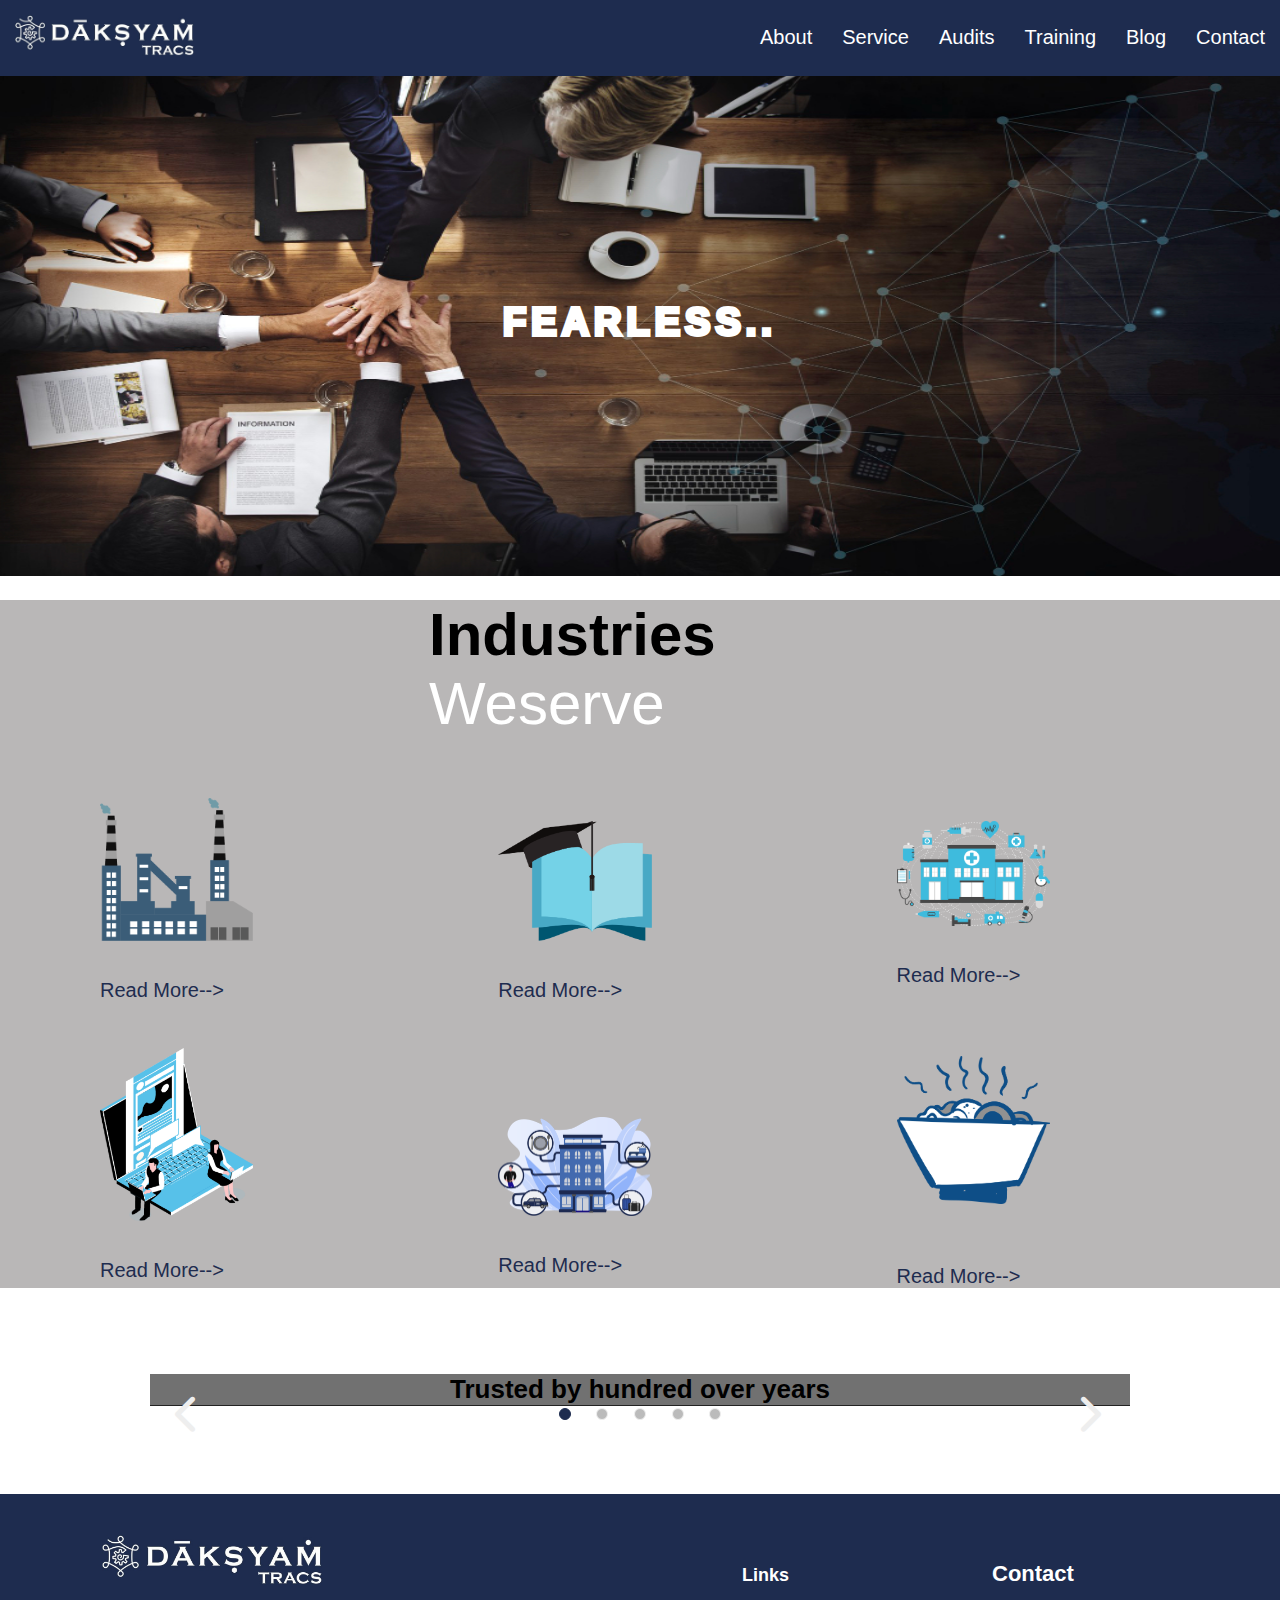
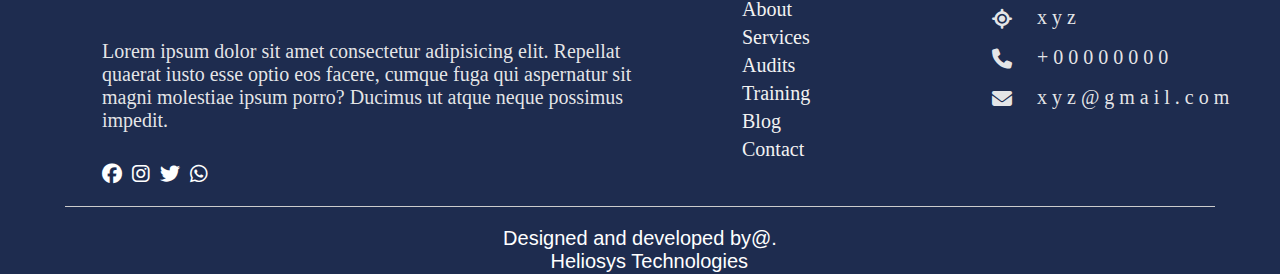
<file: index.html>
<!DOCTYPE html>
<html lang="en">

<head>
  <meta charset="UTF-8">
  <meta http-equiv="X-UA-Compatible" content="IE=edge">
  <meta name="viewport" content="width=device-width, initial-scale=1.0">
  <link rel="stylesheet" href="style.css">
  <link rel="stylesheet" href="https://cdnjs.cloudflare.com/ajax/libs/font-awesome/6.0.0-beta2/css/all.min.css"
    integrity="sha512-YWzhKL2whUzgiheMoBFwW8CKV4qpHQAEuvilg9FAn5VJUDwKZZxkJNuGM4XkWuk94WCrrwslk8yWNGmY1EduTA=="
    crossorigin="anonymous" referrerpolicy="no-referrer" />
</head>
<link rel="stylesheet" href="https://cdnjs.cloudflare.com/ajax/libs/font-awesome/6.2.0/css/all.min.css">

<body>

  <nav>
    <ul class='nav-bar'>
      <li><a href='#'><img class='logo' src="logo.jpg" /></a></li>
      <input type='checkbox' id='check' />
      <span class="menu">

        <li><a href="about us.html">About</a></li>
        <li><a href="service.html">Service</a></li>
        <li><a href="audit.html">Audits</a></li>
        <li><a href="training.html">Training</a></li>
        <li><a href="blog.html">Blog</a></li>
        <li><a href="contact us.html">Contact</a></li>

        <label for="check" class="close-menu"><i class="fas fa-times"></i></label>
      </span>
      <label for="check" class="open-menu"><i class="fas fa-bars"></i></label>
    </ul>
  </nav>





  <div class="slideshow-container">

    <div class="mySlides fade">
      <img src="xx.jpg" style="width:100%">
      <h1 class="h1"><b>Fearless..</b></h1>

    </div>

    <div class="mySlides fade">
    <img src="xx1.jpg" style="width:100%">
      <h1 class="h1"><b>Passionate..</b></h1>

    </div>

    <div class="mySlides fade">
     <img src="img3.jpg" style="width:100%">
      <h1 class="h1"><b>Experienced..</b></h1>
    </div>
</div>

   <div style="text-align:center" class="dot1">
    <span class="dot"></span>
    <span class="dot"></span>
    <span class="dot"></span>
  </div> 





<!-- 
  <div class="about-sec" id="about">
    <div class="about-img">
      <img src="img1.jpg">
    </div>
    <div class="about-intro">
      <h3>About Us</h3>
      <p>Lorem ipsum dolor sit amet, consectetur adipiscing elit. Phasellus imperdiet, nulla et dictum interdum,
        nisi lorem egestas vitae scel<span id="dots">...</span><span id="more">erisque enim ligula venenatis dolor.
          Maecenas nisl est, ultrices nec congue eget, auctor vitae massa. Fusce luctus vestibulum augue ut aliquet.
          Nunc sagittis dictum nisi, sed ullamcorper ipsum dignissim ac. In at libero sed nunc venenatis imperdiet sed
          ornare turpis. Donec vitae dui eget tellus gravida venenatis. Integer fringilla congue eros non fermentum. Sed
          dapibus pulvinar nibh tempor porta.</span></p>
      <button onclick="myFunction()" id="myBtn">Read more</button>
    </div>
  </div>

 -->

 



 <div class="container">
  <div class="heading">
    <h3>Industries <span>Weserve</span></h3>
  </div>
  <div class="box">
    
    <div class="dream">
      <img class="img1" src="img/rani logo (1).png">
      <br>
     <span class="r1"><a href="readmore">Read More--></a></span> 
     <br><br>
       <img class="img2" src="img/rani logo 2.png">
       <br>
       <span class="r1"><a href="readmore">Read More--></a></span> 
       </div>

      <div class="dream">
        <br>
      <img class="img3" src="img/rani logo3.png">
      <br>
      <span class="r1"><a href="readmore">Read More--></a></span> 
      <br><br><br><br><br>
       <img src="ho.png">
       <br>
       <span class="r1"><a href="readmore">Read More--></a></span> 
        
          
    </div>
    <div class="dream">
      <br>
      <img src="img/ranu logo5.png">
      <br>
      <span class="r1"><a href="readmore">Read More--></a></span> 
      <br><br><br>
       <img src="img/ranu logo6.png">
       <br><br>
       <span class="r1"><a href="readmore">Read More--></a></span> 
        </div>
      </div>
 </div>








 
<br><br>


<section class="testim" id="testim">
  <div class="wrap">

      <span id="right-arrow" class="arrow right fa fa-chevron-right"></span>
      <span id="left-arrow" class="arrow left fa fa-chevron-left"></span>

      <ul class="dots" id="testim-dots">
          <li class="dot active"></li>
          <li class="dot"></li>
          <li class="dot"></li>
          <li class="dot"></li>
          <li class="dot"></li>
      </ul>

      <div class="cont" id="testim-content">
<h1 class="test">Trusted by hundred <b>over years</b></h1>
          <div class="active">
              <div class="img"><img src="demo1.png"></div>
              <h2>ABC</h2>
              <p>Lorem ipsum dolor sit amet consectetur adipisicing elit. Voluptates quasi aliquid vel voluptatum
                  deleniti! Corrupti velit, porro facere facilis laboriosam accusantium, eos beatae maiores.</p>
          </div>
          
          <div>
              <div class="img"><img src="demo1.png"></div>
              <h2>XYZ</h2>
              <p>Lorem ipsum dolor sit amet consectetur adipisicing elit. Voluptates quasi aliquid vel voluptatum
                  deleniti! Corrupti velit, porro facere facilis laboriosam accusantium, eos beatae maiores.</p>
          </div>
          
          <div>
              <div class="img"><img src="demo2.png"></div>
              <h2>BBB</h2>
              <p>Lorem ipsum dolor sit amet consectetur adipisicing elit. Voluptates quasi aliquid vel voluptatum
                  deleniti! Corrupti velit, porro facere facilis laboriosam accusantium, eos beatae maiores.</p>
          </div>
          
          <div>
              <div class="img"><img src="demo3.png"></div>
              <h2>NKS</h2>
              <p>Lorem ipsum dolor sit amet consectetur adipisicing elit. Voluptates quasi aliquid vel voluptatum
                  deleniti! Corrupti velit, porro facere facilis laboriosam accusantium, eos beatae maiores.</p>
          </div>
          
          <div>
              <div class="img"><img src="demo1.png"></div>
              <h2>NSJ</h2>
              <p>Lorem ipsum dolor sit amet consectetur adipisicing elit. Voluptates quasi aliquid vel voluptatum
                  deleniti! Corrupti velit, porro facere facilis laboriosam accusantium, eos beatae maiores.</p>
          </div>
      </div>

  </div>
</section> 









































  <footer class="foo">
    <div class="container1">
      <div class="row">
        <div class="col" id="company">
          <img src="logo.jpg" alt="" class="logo">
          <p>
            Lorem ipsum dolor sit amet consectetur adipisicing elit. Repellat quaerat iusto esse optio eos facere,
            cumque
            fuga qui aspernatur sit magni molestiae ipsum porro? Ducimus ut atque neque possimus impedit.
          </p>
          <div class="social">
            <a href="https://www.facebook.com/"><i class="fab fa-facebook"></i></a>
            <a href="https://www.instagram.com/accounts/login/"><i class="fab fa-instagram"></i></a>
            <a href="https://twitter.com/i/flow/login"><i class="fab fa-twitter"></i></a>
            <a href="https://www.whatsapp.com/"><i class="fa-brands fa-whatsapp"></i></a>

          </div>
        </div>



        <div class="col" id="useful-links">
          <h3>Links</h3>
          <div class="links">
            <a href="#about">About</a>
            <a href="#Service">Services</a>
            <a href="#audits"> Audits</a>
            <a href="#training">Training</a>
            <a href="#blog">Blog</a>
            <a href="#contact">Contact</a>
          </div>
        </div>

        <div class="col" id="contact">
          <h2>Contact</h2>
          <div class="contact-details">
            <i class="fa fa-location"></i>
            <p>xyz</p>
          </div>
          <div class="contact-details">
            <i class="fa fa-phone"></i>
            <p>+00000000</p>
          </div>
          <br>
          <div class="contact-details">
            <i class="fa fa-envelope"></i>
            <p>xyz@gmail.com</p>
          </div>
        </div>
      </div>
    </div>
    <hr>
    <p class="copyright">Designed and developed by@.</p> <span class="link"><a href="https://www.heliosystechnologies.com"> Heliosys Technologies</a></span>
  </footer>
  <script src="script.js"></script>
</body>

</html>
</file>
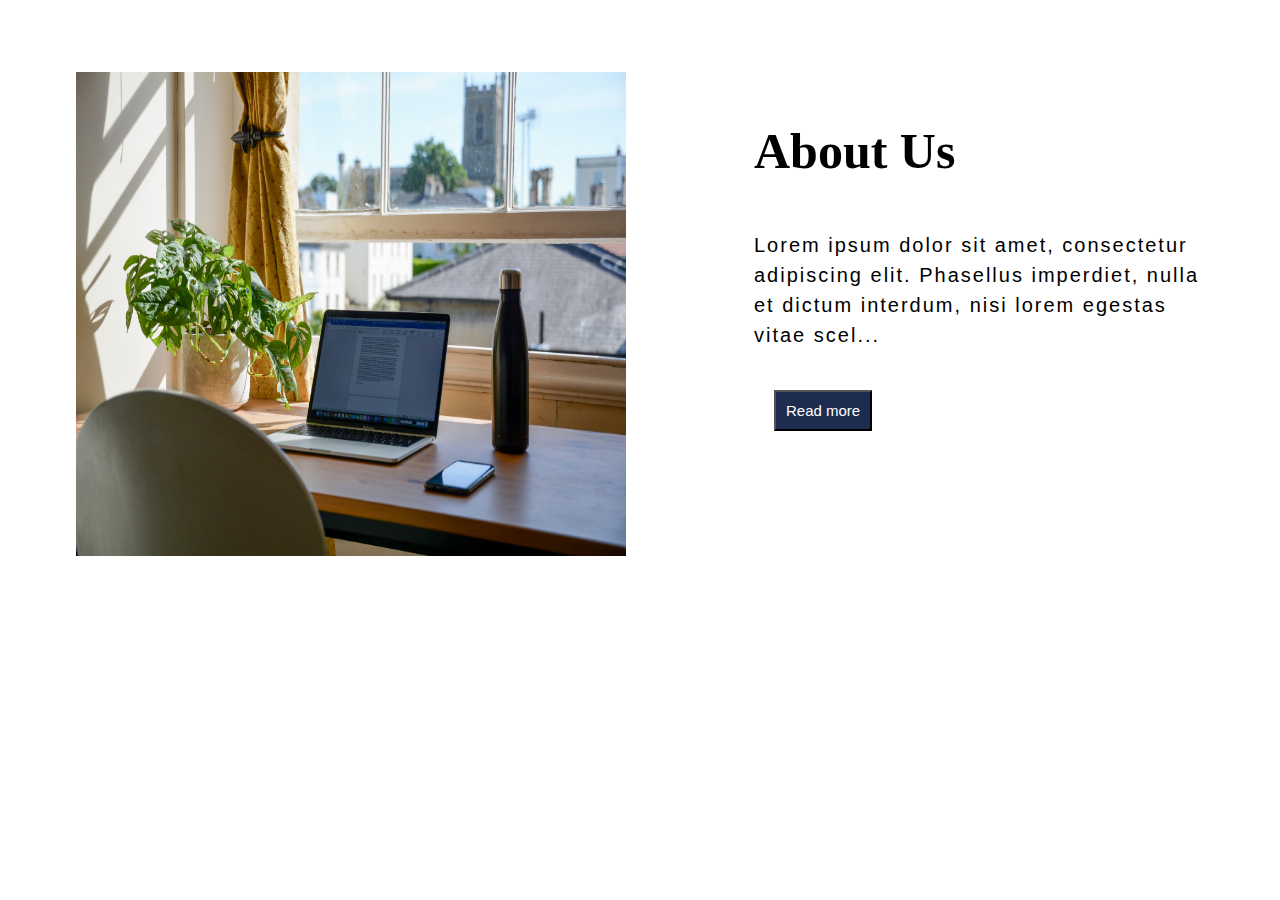
<file: about us.html>
<html>
    <head>
        <style>
 .about-sec {
    display: flex;
    padding: 4rem 0;
    width: 100%;
    justify-content: center;
    background-color:white;  
  }
  
  #more {display: none;}

  #myBtn{
    font-size: 15px;
    background-color: #1e2c4f;
    color: white;
    padding: 10px;
    font-weight: 100px;
    border-radius: 1px;
  margin: 20px;
   
  
  }

  .about-img {
    width: 550px;
    height: 550px;
    margin: 0 3rem;
  }
  
  .about-img img {
    height: 88%;
    width: 100%;
  }
  
  .about-intro {
    color: black;
    width: 450px;
    height: 450px;
  
    padding-left: 2rem;
    margin: 0 3rem;
  }
  
  .about-intro p {
    margin-top: 2rem;
    font-size: 20px;
    letter-spacing: 2px;
    line-height: 30px;
    right:50px;
    font-family: Helvetica;

    
  }
  
  h3{
    font-size: 50px;
  }
  
  @media only screen and (max-width: 768px) {
    .about-sec {
      flex-direction: column;
      align-items: center;
    }
  
    .about-img {
      width: 90%;
    }
  
    .about-intro {
      width: 100%;
      height: 100%;
      
      border-left: none;
      padding: 1rem;
      margin-top: 2rem;
    }
  
    .about-intro h3,
    p {
      width: 80%;
    }
  
    .about-intro p {
      font-size: 12px;
    }
  
  
  }

 </style>
    </head>


 

<body>


  <div class="about-sec" id="about">
    <div class="about-img">
      <img src="img1.jpg">
    </div>
    <div class="about-intro">
      <h3>About Us</h3>
      <p>Lorem ipsum dolor sit amet, consectetur adipiscing elit. Phasellus imperdiet, nulla et dictum interdum,
        nisi lorem egestas vitae scel<span id="dots">...</span><span id="more">erisque enim ligula venenatis dolor.
          Maecenas nisl est, ultrices nec congue eget, auctor vitae massa. Fusce luctus vestibulum augue ut aliquet.
          Nunc sagittis dictum nisi, sed ullamcorper ipsum dignissim ac. In at libero sed nunc venenatis imperdiet sed
          ornare turpis. Donec vitae dui eget tellus gravida venenatis. Integer fringilla congue eros non fermentum. Sed
          dapibus pulvinar nibh tempor porta.</span></p>
      <button onclick="myFunction()" id="myBtn">Read more</button>
    </div>
  </div>
</body>
<script>
    
    function myFunction() {
        var dots = document.getElementById("dots");
        var moreText = document.getElementById("more");
        var btnText = document.getElementById("myBtn");
      
        if (dots.style.display === "none") {
          dots.style.display = "inline";
          btnText.innerHTML = "Read more"; 
          moreText.style.display = "none";
        } else {
          dots.style.display = "none";
          btnText.innerHTML = "Read less"; 
          moreText.style.display = "inline";
        }
      }
</script>

  </html>
</file>
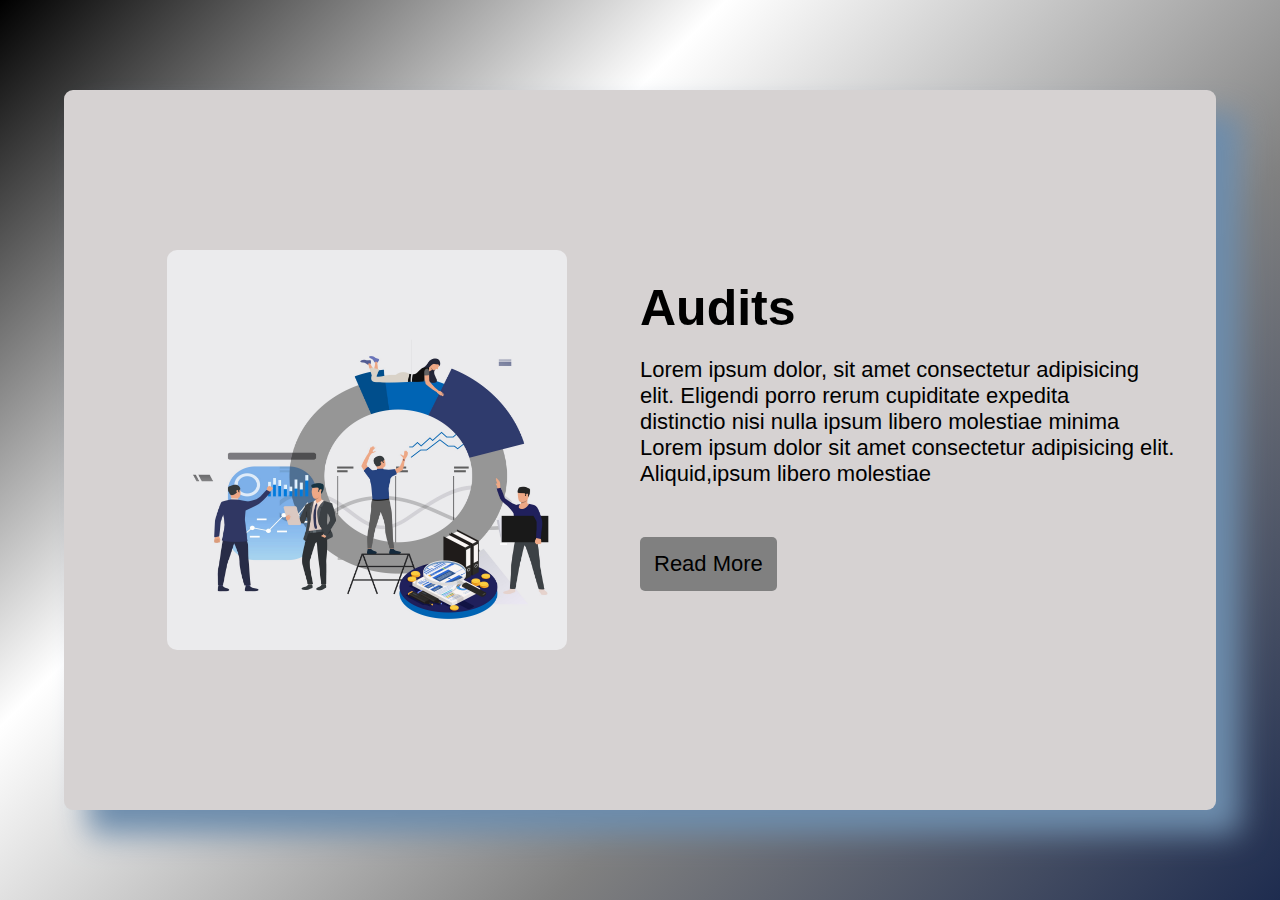
<file: audit.html>
<!DOCTYPE html>
<html lang="en">
<head>
    <meta charset="UTF-8">
    <meta http-equiv="X-UA-Compatible" content="IE=edge">
    <meta name="viewport" content="width=device-width, initial-scale=1.0">
   
    <style>
        @import url('https://fonts.googleapis.com/css2?family=Roboto:wght@300;400;500;700&display=swap');
*{
    padding: 0;
    margin: 0;
    box-sizing: border-box;
    font-family: 'Arial', sans-serif;
}
.wrapper{
    position: relative;
    display: flex;
    justify-content: center;
    align-items: center;
}
.background-container{
    width: 100%;
    min-height: 100vh;
    display: flex; 
}
.bg-1{
    flex: 1;
    background: linear-gradient(135deg,black,white,grey, #1e2c4f);
}


.about-container{
    width: 85%;
    min-height: 80vh;
    position: absolute;
    background-color: rgb(214, 210, 210);
    box-shadow: 24px 24px 30px #6d8dad;
    display: flex;
    justify-content: center;
    align-items: center;
    padding: 20px 40px;
    border-radius: 9px;
}
.image-container{
    flex: 1;
    display: flex;
    justify-content: center;
    align-items: center;
}
.image-container img {
    width: 500px;
    height: 500px;
    margin: 20px;
    border-radius: 10px;
    margin-right: 30px;
}
.text-container{
    flex: 1;
    display: flex;
    justify-content: center;
    align-items: flex-start;
    flex-direction: column;
    font-size: 22px;
}
.text-container h1{
    font-size: 70px;
    padding: 20px 0px;
}
.text-container a{
    text-decoration: none;
    padding: 12px;
    margin: 50px 0px;
    background-color: grey;
    border: 2px solid transparent;
    color: black;
    border-radius: 5px;
    transition: .3s all ease;
}
.text-container a:hover{
    background-color: transparent;
    color: black;

}
@media screen and (max-width: 1600px){
    .about-container{
        width: 90%;
    }
    .image-container img{
        width: 400px;
        height: 400px;
    }
    .text-container h1{
        font-size: 50px;
    }
}
@media screen and (max-width: 1100px){
    .about-container{
        flex-direction: column;
    }
    .image-container img{
        width: 300px;
        height: 300px;
    }
    .text-container {
        align-items: center;
    }
}
    </style>
</head>
<body>
    <div class="wrapper">

        <div class="background-container">
            <div class="bg-1"></div>
          
    
        </div>
        <div class="about-container">
            
            <div class="image-container">
                <img src="img/rani2.jpg" alt="">
                
            </div>

            <div class="text-container">
                <h1>Audits</h1>
                <p>Lorem ipsum dolor, sit amet consectetur adipisicing elit. Eligendi porro rerum cupiditate expedita <br> distinctio nisi nulla ipsum libero molestiae minima Lorem ipsum dolor sit amet consectetur adipisicing elit. Aliquid,ipsum libero molestiae</p>
                <a href="">Read More</a>
            </div>
            
        </div>
    </div>
    

</body>
</html>
</file>
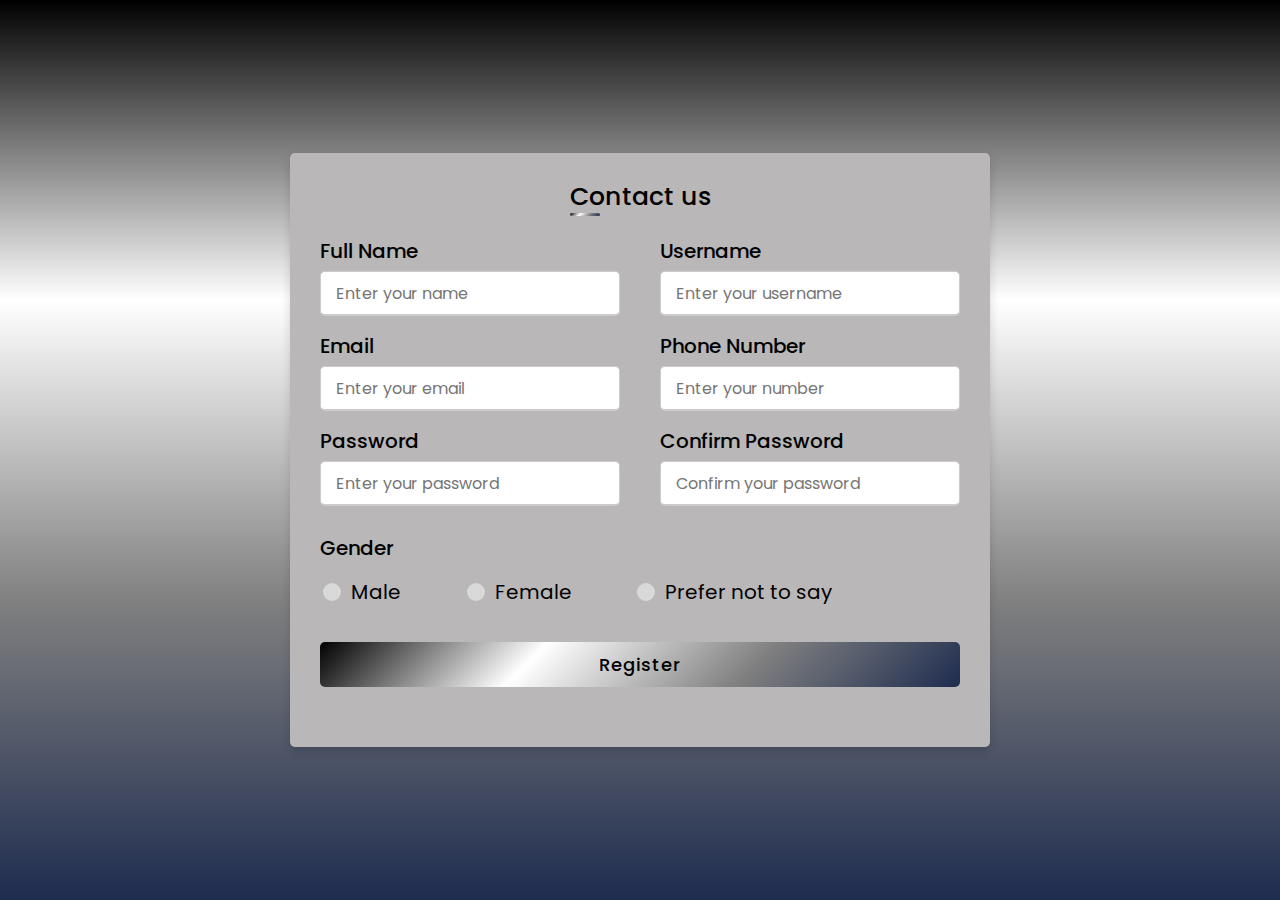
<file: contact us.html>
<!DOCTYPE html>

<html lang="en" dir="ltr">
  <head>
    <style>
        @import url('https://fonts.googleapis.com/css2?family=Poppins:wght@200;300;400;500;600;700&display=swap');
*{
  margin: 0;
  padding: 0;
  box-sizing: border-box;
  font-family: 'Poppins',sans-serif;
}
body{
  height: 100vh;
  display: flex;
  justify-content: center;
  align-items: center;
  padding: 10px;
  background: linear-gradient(black,white,grey, #1e2c4f);
}
.container{
  max-width: 700px;
  width: 100%;
  background-color: #fff;
  padding: 25px 30px;
  border-radius: 5px;
  box-shadow: 0 5px 10px rgba(0,0,0,0.15);
}
.container .title{
  font-size: 25px;
  font-weight: 500;
  position: relative;
}
.container .title::before{
  content: "";
  position: absolute;
  left: 0;
  bottom: 0;
  height: 3px;
  width: 30px;
  border-radius: 5px;
  background: linear-gradient(135deg, black,white,grey, #1e2c4f);
}
.content form .user-details{
  display: flex;
  flex-wrap: wrap;
  justify-content: space-between;
  margin: 20px 0 12px 0;
}
form .user-details .input-box{
  margin-bottom: 15px;
  width: calc(100% / 2 - 20px);
}
form .input-box span.details{
  display: block;
  font-weight: 500;
  margin-bottom: 5px;
}
.user-details .input-box input{
  height: 45px;
  width: 100%;
  outline: none;
  font-size: 16px;
  border-radius: 5px;
  padding-left: 15px;
  border: 1px solid #ccc;
  border-bottom-width: 2px;
  transition: all 0.3s ease;
}
.user-details .input-box input:focus,
.user-details .input-box input:valid{
  border-color: #9b59b6;
}
 form .gender-details .gender-title{
  font-size: 20px;
  font-weight: 500;
 }
 form .category{
   display: flex;
   width: 80%;
   margin: 14px 0 ;
   justify-content: space-between;
 }
 form .category label{
   display: flex;
   align-items: center;
   cursor: pointer;
 }
 form .category label .dot{
  height: 18px;
  width: 18px;
  border-radius: 50%;
  margin-right: 10px;
  background: #d9d9d9;
  border: 5px solid transparent;
  transition: all 0.3s ease;
}
 #dot-1:checked ~ .category label .one,
 #dot-2:checked ~ .category label .two,
 #dot-3:checked ~ .category label .three{
   background: #9b59b6;
   border-color: #d9d9d9;
 }
 form input[type="radio"]{
   display: none;
 }
 form .button{
   height: 45px;
   margin: 35px 0
   

 }
 form .button input{
   height: 100%;
   width: 100%;
   border-radius: 5px;
   border: none;
   color: black;
   font-size: 18px;
   font-weight: 500;
   letter-spacing: 1px;
   cursor: pointer;
   transition: all 0.3s ease;
   background: linear-gradient(135deg,black,white,grey, #1e2c4f);
 }
 form .button input:hover{
 
  background: linear-gradient(-135deg,black,white,grey, #1e2c4f);
  }
 @media(max-width: 584px){
 .container{
  max-width: 100%;
}
form .user-details .input-box{
    margin-bottom: 15px;
    width: 100%;
  }
  form .category{
    width: 100%;
  }
  .content form .user-details{
    max-height: 300px;
    overflow-y: scroll;
  }
  .user-details::-webkit-scrollbar{
    width: 5px;
  }
  }
  @media(max-width: 459px){
  .container .content .category{
    flex-direction: column;
  }
}

        </style>
    <meta charset="UTF-8">
   
    <link rel="stylesheet" href="style.css">
     <meta name="viewport" content="width=device-width, initial-scale=1.0">
   </head>
<body>
  <div class="container">
    <div class="title">Contact us</div>
    <div class="content">
      <form action="#">
        <div class="user-details">
          <div class="input-box">
            <span class="details">Full Name</span>
            <input type="text" placeholder="Enter your name" required>
          </div>
          <div class="input-box">
            <span class="details">Username</span>
            <input type="text" placeholder="Enter your username" required>
          </div>
          <div class="input-box">
            <span class="details">Email</span>
            <input type="text" placeholder="Enter your email" required>
          </div>
          <div class="input-box">
            <span class="details">Phone Number</span>
            <input type="text" placeholder="Enter your number" required>
          </div>
          <div class="input-box">
            <span class="details">Password</span>
            <input type="text" placeholder="Enter your password" required>
          </div>
          <div class="input-box">
            <span class="details">Confirm Password</span>
            <input type="text" placeholder="Confirm your password" required>
          </div>
        </div>
        <div class="gender-details">
          <input type="radio" name="gender" id="dot-1">
          <input type="radio" name="gender" id="dot-2">
          <input type="radio" name="gender" id="dot-3">
          <span class="gender-title">Gender</span>
          <div class="category">
            <label for="dot-1">
            <span class="dot one"></span>
            <span class="gender">Male</span>
          </label>
          <label for="dot-2">
            <span class="dot two"></span>
            <span class="gender">Female</span>
          </label>
          <label for="dot-3">
            <span class="dot three"></span>
            <span class="gender">Prefer not to say</span>
            </label>
          </div>
        </div>
        <div class="button">
          <input type="submit" value="Register">
        </div>
      </form>
    </div>
  </div>

</body>
</html>
</file>
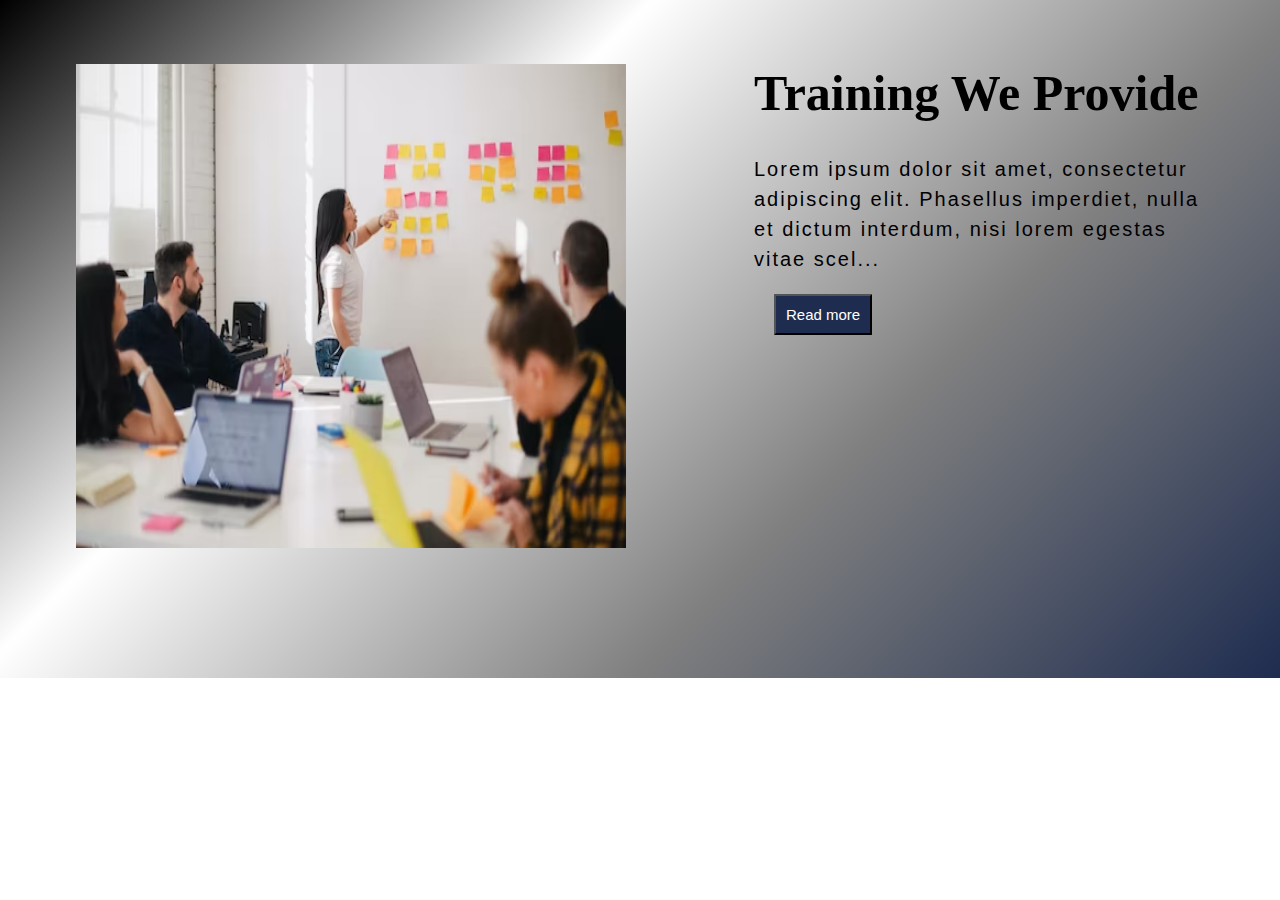
<file: training.html>
<html>
    <head>
        <style>
            *{
                padding: 0px;
                margin: 0px;
            }
 .about-sec {
    display: flex;
    padding: 4rem 0;
    width: 100%;
    justify-content: center;
    background: linear-gradient(135deg,black,white,grey, #1e2c4f);
  }
  
  #more {display: none;}

  #myBtn{
    font-size: 15px;
    background-color: #1e2c4f;
    color: white;
    padding: 10px;
    font-weight: 100px;
    border-radius: 1px;
  margin: 20px;
   
  
  }

  .about-img {
    width: 550px;
    height: 550px;
    margin: 0 3rem;
  }
  
  .about-img img {
    height: 88%;
    width: 100%;
  }
  
  .about-intro {
    color: black;
    width: 450px;
    height: 450px;
  
    padding-left: 2rem;
    margin: 0 3rem;
  }
  
  .about-intro p {
    margin-top: 2rem;
    font-size: 20px;
    letter-spacing: 2px;
    line-height: 30px;
    right:50px;
    font-family: Helvetica;

    
  }
  
  h3{
    font-size: 50px;
  }
  
  @media only screen and (max-width: 768px) {
    .about-sec {
      flex-direction: column;
      align-items: center;
    }
  
    .about-img {
      width: 90%;
    }
  
    .about-intro {
      width: 100%;
      height: 100%;
      
      border-left: none;
      padding: 1rem;
      margin-top: 2rem;
    }
  
    .about-intro h3,
    p {
      width: 80%;
    }
  
    .about-intro p {
      font-size: 12px;
    }
  
  
  }

 </style>
    </head>


 

<body>


  <div class="about-sec" id="about">
    <div class="about-img">
      <img src="tran.jpg">
    </div>
    <div class="about-intro">
      <h3>Training We Provide</h3>
      <p>Lorem ipsum dolor sit amet, consectetur adipiscing elit. Phasellus imperdiet, nulla et dictum interdum,
        nisi lorem egestas vitae scel<span id="dots">...</span><span id="more">erisque enim ligula venenatis dolor.
          Maecenas nisl est, ultrices nec congue eget, auctor vitae massa. Fusce luctus vestibulum augue ut aliquet.
          Nunc sagittis dictum nisi, sed ullamcorper ipsum dignissim ac. In at libero sed nunc venenatis imperdiet sed
          ornare turpis. Donec vitae dui eget tellus gravida venenatis. Integer fringilla congue eros non fermentum. Sed
          dapibus pulvinar nibh tempor porta.</span></p>
      <button onclick="myFunction()" id="myBtn">Read more</button>
    </div>
  </div>
</body>
<script>
    
    function myFunction() {
        var dots = document.getElementById("dots");
        var moreText = document.getElementById("more");
        var btnText = document.getElementById("myBtn");
      
        if (dots.style.display === "none") {
          dots.style.display = "inline";
          btnText.innerHTML = "Read more"; 
          moreText.style.display = "none";
        } else {
          dots.style.display = "none";
          btnText.innerHTML = "Read less"; 
          moreText.style.display = "inline";
        }
      }
</script>

  </html>
</file>
<file: style.css>
* {
    padding: 0px;
    margin: 0px;
    box-sizing: border-box;
  }
  
  body {
    font-family:sans-serif;
    font-size: 20px;
  }

  .logo {
    width: 25%;
  }

  .nav-bar {
    width: 100%;
    display: flex;
    justify-content: space-between;
    align-items: center;
    list-style: none;
    position: relative;
    background-color:  #1e2c4f;
    padding: 15px;
  
    
  }
.logo img {width: 140px;}
.menu {display: flex;}
.menu li {padding-left: 30px;}
.menu li a {
    display: inline-block;
    text-decoration: none;
    color: var(--color1);
    text-align: center;
    transition: 5mm ease-in-out;
    position: relative;
    color: white;
}

.menu li a::after {
    content: "";
    position: absolute;
    bottom: 0;
    left: 0;
    width: 0;
    height: 1px;
    background-color:  white;
    transition: 0.15s ease-in-out;
}

.menu li a:hover:after {width: 100%;}
.open-menu , .close-menu {
    position: absolute;
    color: var(--color1);
    cursor: pointer;
    font-size: 1.5rem;
    display: none;
}
.open-menu {
    top: 60%;
    right: 50px;
    transform: translateY(-50%);
    color: white;
}
.close-menu {
    top: 20px;
    right: 20px;
    color: white;
}
#check {display: none;}
@media(max-width: 610px){
    .menu {
        flex-direction: column;
        align-items: center;
        justify-content: center;
        width: 80%;
        height: 100vh;
        position: fixed;
        top: 0;
        right: -100%;
        z-index: 999;
        background-color:  rgb(52, 45, 80);;
        transition: all 0.2s ease-in-out;
    }
    .menu li {margin-top: 40px;}
    .menu li a {padding: 10px;}
    .open-menu , .close-menu {display: block;}
    #check:checked ~ .menu {right: 0;}
}




.slideshow-container {
    max-width: 100%;
    position: relative;
    margin: auto;
    
  }
  .mySlides img{
    width: 100%;
    height: 500px;
  }
 .h1{
  font-size: 38px;
  font-weight: 5px;
  color: white;
  justify-content: center;
  text-align: center;
  position: relative;
  -webkit-text-stroke: 0.3vw white;
  text-transform: uppercase;
   bottom: 280px;
   letter-spacing: 5px;
 }

 @media screen and (max-width: 300px){
.h1{
  text-align: center;
       flex-direction: column;
       background-color:rgb(200, 214, 213);

       width:44% ;
      
       font: bold 16px sans-serif;
       padding: 40px 40px 50px 40px;
       margin-top: 40px;
       margin-right: 80px;
}
 }
  
 
  
  .dot {
    height: -1px;
    width: 18px;
    margin: 3px;
    background-color: #bbb;
    border-radius: 50%;
    display: inline-block;
    bottom:280px ;
    transition: background-color 0.6s ease;
  }
  .dot1{

    margin-bottom: 1px;
    margin-top: -3rem;
  }
  
  .active {
    background-color: #717171;
    
  }
  
 
  .fade {
    animation-name: fade;
    animation-duration: 1.5s;
  }
  
  @keyframes fade {
    from {opacity: .4} 
    to {opacity: 1}
  }
  
  
  @media only screen and (max-width: 300px) {
    .text {font-size: 11px}
  }






/* 
  .about-sec {
    display: flex;
    padding: 4rem 0;
    width: 100%;
    justify-content: center;
    background-color:white;  
  }
  
  #more {display: none;}

  #myBtn{
    font-size: 15px;
    background-color: #1e2c4f;
    color: white;
    padding: 10px;
    font-weight: 100px;
    border-radius: 1px;
  margin: 20px;
   
  
  }

  .about-img {
    width: 550px;
    height: 550px;
    margin: 0 3rem;
  }
  
  .about-img img {
    height: 88%;
    width: 100%;
  }
  
  .about-intro {
    color: black;
    width: 450px;
    height: 450px;
  
    padding-left: 2rem;
    margin: 0 3rem;
  }
  
  .about-intro p {
    margin-top: 2rem;
    font-size: 20px;
    letter-spacing: 2px;
    line-height: 30px;
    right:50px;
    font-family: Helvetica;

    
  }
  
  h3{
    font-size: 50px;
  }
  
  @media only screen and (max-width: 768px) {
    .about-sec {
      flex-direction: column;
      align-items: center;
    }
  
    .about-img {
      width: 90%;
    }
  
    .about-intro {
      width: 100%;
      height: 100%;
      
      border-left: none;
      padding: 1rem;
      margin-top: 2rem;
    }
  
    .about-intro h3,
    p {
      width: 80%;
    }
  
    .about-intro p {
      font-size: 12px;
    }
  
  
  } 

 */

 .container{
  width: 100%;
  margin: 0 auto;
  background-color: #b9b7b7;
  display: flex;
  justify-content: center;
  align-items: center;
  flex-direction: column;
}

 .container .heading{
  width: 50%;
  padding-bottom: 50px;
}
.container .heading h3{
  font-size: 3em;
  font-weight: bolder;
  padding-bottom: 10px;
  justify-content: center;
  
  margin-left: 109px;
}


.container .heading h3 span{
  font-weight: 100;
  color: white;
}


.container .box{
 display: flex;
 flex-direction: row;
 justify-content: space-between;
 margin-left: 100px;
}

.r1 a{
  font-size: 20px;
  color: #1e2c4f;
  text-decoration: none;
  text-align: center;
  justify-content: center;
}


.container .box .dream{
  display: flex;
  flex-direction: column;
  width: 32.5%;
}

.container .box .dream img{
  width: 40%;
  padding-bottom: 15px;
  border-radius: 5px;
  justify-content: center;
  margin-right: 25%;
  text-align: center;
}

.container .btn{
  margin: 40px 0 70px 0;
  background: #222;
  padding: 15px 40px ;
  border-radius: 5px;
}

.container .btn a{
 color: #fff;
 font-size: 1.2em;
 text-decoration: none;
 font-weight: bolder;
 letter-spacing: 3px;
}

@media only screen and (max-width: 769px){
    .container .box{
   flex-direction: column;
  }

.container .box .dream{
  width: 100%;
}





}

@media only screen and (max-width: 643px){
.container .heading{
  width: 100%;
}
.container .heading h3{
  font-size: 1em;

}

}









mmmm
.testim{
  width: 100%;
  position: absolute;
  top: 150%;
  transform: translateY(-50%);
  
}
  .test{
  font-size: 26px;
  text-align: center;
  justify-content: center;
  margin-bottom: 48px;
  border-bottom: 1px solid #222;
 } 
.testim .wrap{
  position: relative;
  width: 100%;
  max-width: 1020px;
  padding: 40px 20px;
  margin: auto;
  
}
.testim .arrow{
  display: block;
  position: absolute;
  color: #eee;
  cursor: pointer;
  font-size: 2em;
  top: 50%;
  transform: translateY(-50%);
  transition: all .3s ease-in-out;
  padding: 5px;
  z-index: 22222222;
}
.testim .arrow:before{
  cursor: pointer;
}
.testim .arrow.left{
  left: 40px;
}
.testim .arrow.right{
  right: 44px;
}
.testim .arrow:hover{
  color: #1e2c4f;
}
.testim .dots{
  text-align: center;
  position: absolute;
  width: 100%;
  bottom: -200px;
  left: 0;
  display: block;
  z-index: 3333;
  height: 12px;
}
.testim .dots .dot{
  list-style-type: none;
  display: inline-block;
  width: 12px;
  height: 12px;
  border-radius: 50%;
  border: 1px solid #eee;
  margin: 0 10px;
  cursor: pointer;
  transition: all .5s ease-in-out;
  position: relative;
}
.testim .dots .dot.active,
.testim .dots .dot:hover{
background: #1e2c4f;
border-color:  #1e2c4f;
}

.testim .dots .dot.active{
  animation: testim-scale .5s ease-in-out forwards;
}
.testim .cont{
  position: relative;
  overflow: hidden;
}
.testim .cont > div{
  text-align: center;
  position: absolute;
  top: 0;
  left: 0;
  padding: 0 0 70px 0;
  opacity: 0;
}
.testim .cont > div.inactive{
  opacity: 1;
}
.testim .cont > div.active{
  
  position: relative;
  opacity: 1;
  
}
.testim .cont div .img img{
  display: block;
  width: 100px;
  height: 100px;
  margin: auto;
  border-radius: 50%;
}
.testim .cont div h2{
  color: black;
  font-size: 1em;
  margin: 15px 0;
}
.testim .cont div p{
  font-size: 1.15em;
  color: #eee;
  width: 80%;
  margin: auto;
}

.testim .cont div.active .img img{
  animation: testim-show .5s ease-in-out forwards;
}
.testim .cont div.active h2{
  animation: testim-content-in .4s ease-in-out forwards;
}
.testim .cont div.active p {
  animation: testim-content-in .5s ease-in-out forwards;
}
.testim .cont div.inactive .img img{
  animation: testim-hide .5s ease-in-out forwards;
}
.testim .cont div.inactive h2{
  animation: testim-content-out .4s ease-in-out forwards;
}
.testim .cont div.inactive p {
  animation: testim-content-out .5s ease-in-out forwards;
}

@keyframes testim-scale {
  0% {
      box-shadow: 0px 0px 0px 0px #eee;
  }
  35% {
      box-shadow: 0px 0px 10px 5px #eee;
  }
  70% {
      box-shadow: 0px 0px 10px 5px #ea830e;
  }
  100% {
      box-shadow: 0px 0px 0px 0px #ea830e;
  }
}

@keyframes testim-content-in {
  from {
      opacity: 0;
      transform: translateY(100%);
  }
  to {
      opacity: 1;
      transform: translateY(0);
  }
}
@keyframes testim-content-out {
  from {
      opacity: 1;
      transform: translateY(0);
  }
  to {
      opacity: 0;
      transform: translateY(-100%);
  }
}
@keyframes testim-show {
  from {
      opacity: 0;
      transform: scale(0);
  }
  to {
      opacity: 1;
      transform: scale(1);
  }
}
@keyframes testim-hide {
  from {
      opacity: 1;
      transform: scale(1);
  }
  to {
      opacity: 0;
      transform: scale(0);
  }
}


@media all and (max-width: 300px) {
  body {
      font-size: 14px;
  }
}
@media all and (max-width: 500px) {
  .testim .arrow{
      font-size: 1.5rem;
  }
  .testim .cont div p{
      line-height: 25px;
  }
} 

































































  


  .b-footer {
    
    width: 100vw;
    padding: 20px 0;
    text-align: center;
    height: 25%;
    }
    

   footer{
    background-color: #1e2c4f;
    position: relative;
    width: 100%;
    
    min-height:5%;
    padding: 1px;
}

.container1 {
   max-width: 1140px;
   margin: 0 auto;
   
   display: flex;
   justify-content: center;
   align-items: center;
   flex-direction: column;
}

.container p{
  font-size: 18px;
}
.row{
   display: flex;
   justify-content: space-between;
   align-items: center;
}

.col{
   min-width: 250px;
   color:#f2f2f2f2;
   font-family: poppins;
   padding:0 2rem;
}
.col .logo{
   width: 220px;
   margin-bottom:50px;
   margin-top: 40px;
}
.col h3{
   color:white;
   margin-bottom: 12px;
   position: relative;
   cursor: pointer;
   font-size: 18px;
   font-family: Helvetica;
   margin-top: 50px;

}

.col h2{
  color:white;
  margin-bottom: 12px;
  position: relative;
  cursor: pointer;
  font-size: 22px;
  font-family: Helvetica;

}




 .h3 {
    font-size: 8px;
}

.col h3::after{
   content: '';
   height:3px;
   width:0px;
   background-color: white;
   position: absolute;
   bottom: 0;
   left:0;
   transition: 0.3s ease;

}
.col h3:hover::after{
   width:30px
}
.col .social a i{
   color:white;
   margin-top:2rem;
   margin-right: 5px;
   transition: 0.3s ease;
}
.col .social a i:hover{
   transform: scale(1.5);
   filter:grayscale(25);
}
.col .links a{
   display: block;
   text-decoration: none;
   color:#f2f2f2;
   margin-bottom: 5px;
   position: relative;
   transition: 0.3s ease;
}
.col .links a::before{
   content:'';
   height: 16px;
   width:3px;
   position: absolute;
   top:5px;
   left:-10px;
   background-color: #ff014fff;
   transition: 0.5s ease;
   opacity: 0;
}
.col .links a:hover::before{
   opacity: 1;
}
.col .links a:hover{
   transform: translateX(-8px);
   color:#ff014fff;
}
.col .contact-details{
   display: inline-flex;
   justify-content: space-between;
   letter-spacing: 5px;
   line-height: 37px;
   top: 50px;
}
.col .contact-details i{
   margin-right:20px;
   line-height: 2;
}

hr{
  width: 90%;
  border: 0;
  border-bottom: 1px solid #ccc;
  margin: 20px auto;
}

.copyright{
  text-align: center;
  color: white;
}
.link a{
  text-align: center;
  color: white;
  text-decoration: none;
  margin-left: 43%;
}

@media(max-width:900px)
{
 .row{
   flex-direction: column;
 }
 .col{
   width: 100%;
   text-align: left;
   margin-bottom: 25px;
 }
}
@media(max-width:768px)
{
 .row{
   flex-direction: column;
 }
 .col{
   width: 100%;
   text-align: left;
   margin-bottom: 23px;
 }

 .link a{
  margin-left: 19%;
 }
 
}
</file>
